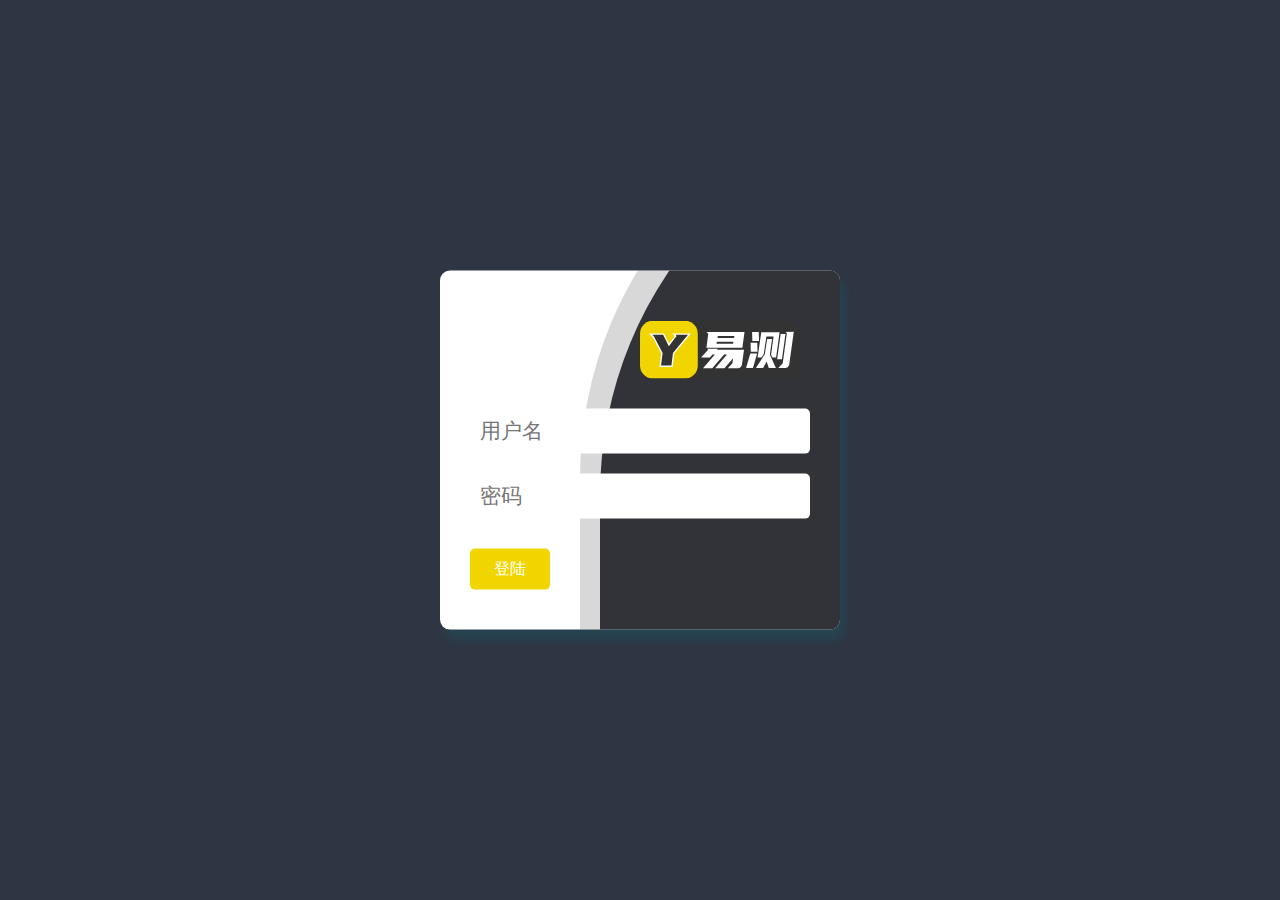
<file: backend/yice-test/src/main/resources/templates/index.html>
<!DOCTYPE html>
<html lang="zh" xmlns:th="http://www.thymeleaf.org">
<head>
    <meta charset="UTF-8">
    <title>login</title>
    <link rel="stylesheet" href="../static/login.css" th:href="@{/login.css}">

</head>
<body>
<!-- partial:index.partial.html -->
<form class="login" action="/login">
    <img src="../static/logo.svg" th:src="@{/logo.svg}">
    <input type="text" placeholder="用户名" name="username">
    <input type="password" placeholder="密码" name="password">
    <button>登陆</button>
</form>
<!-- partial -->

</body>
</html>
</file>
